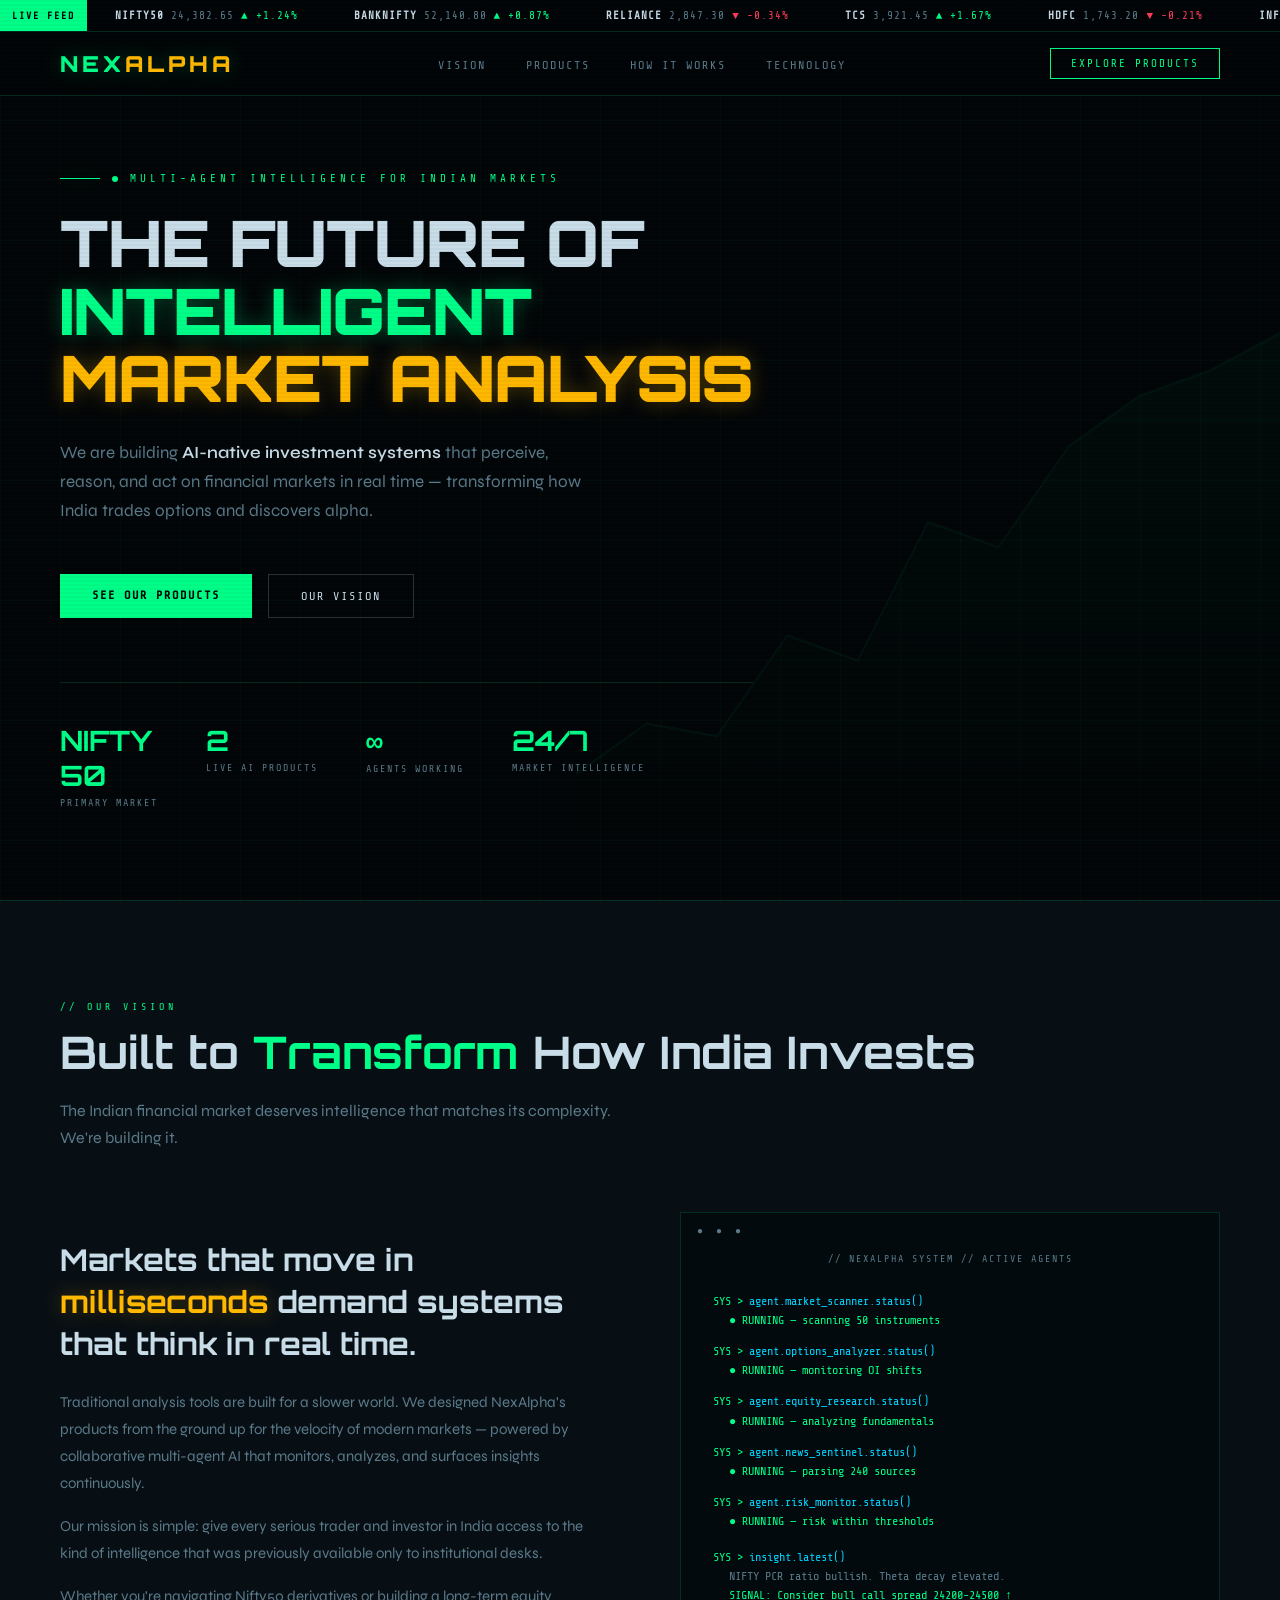
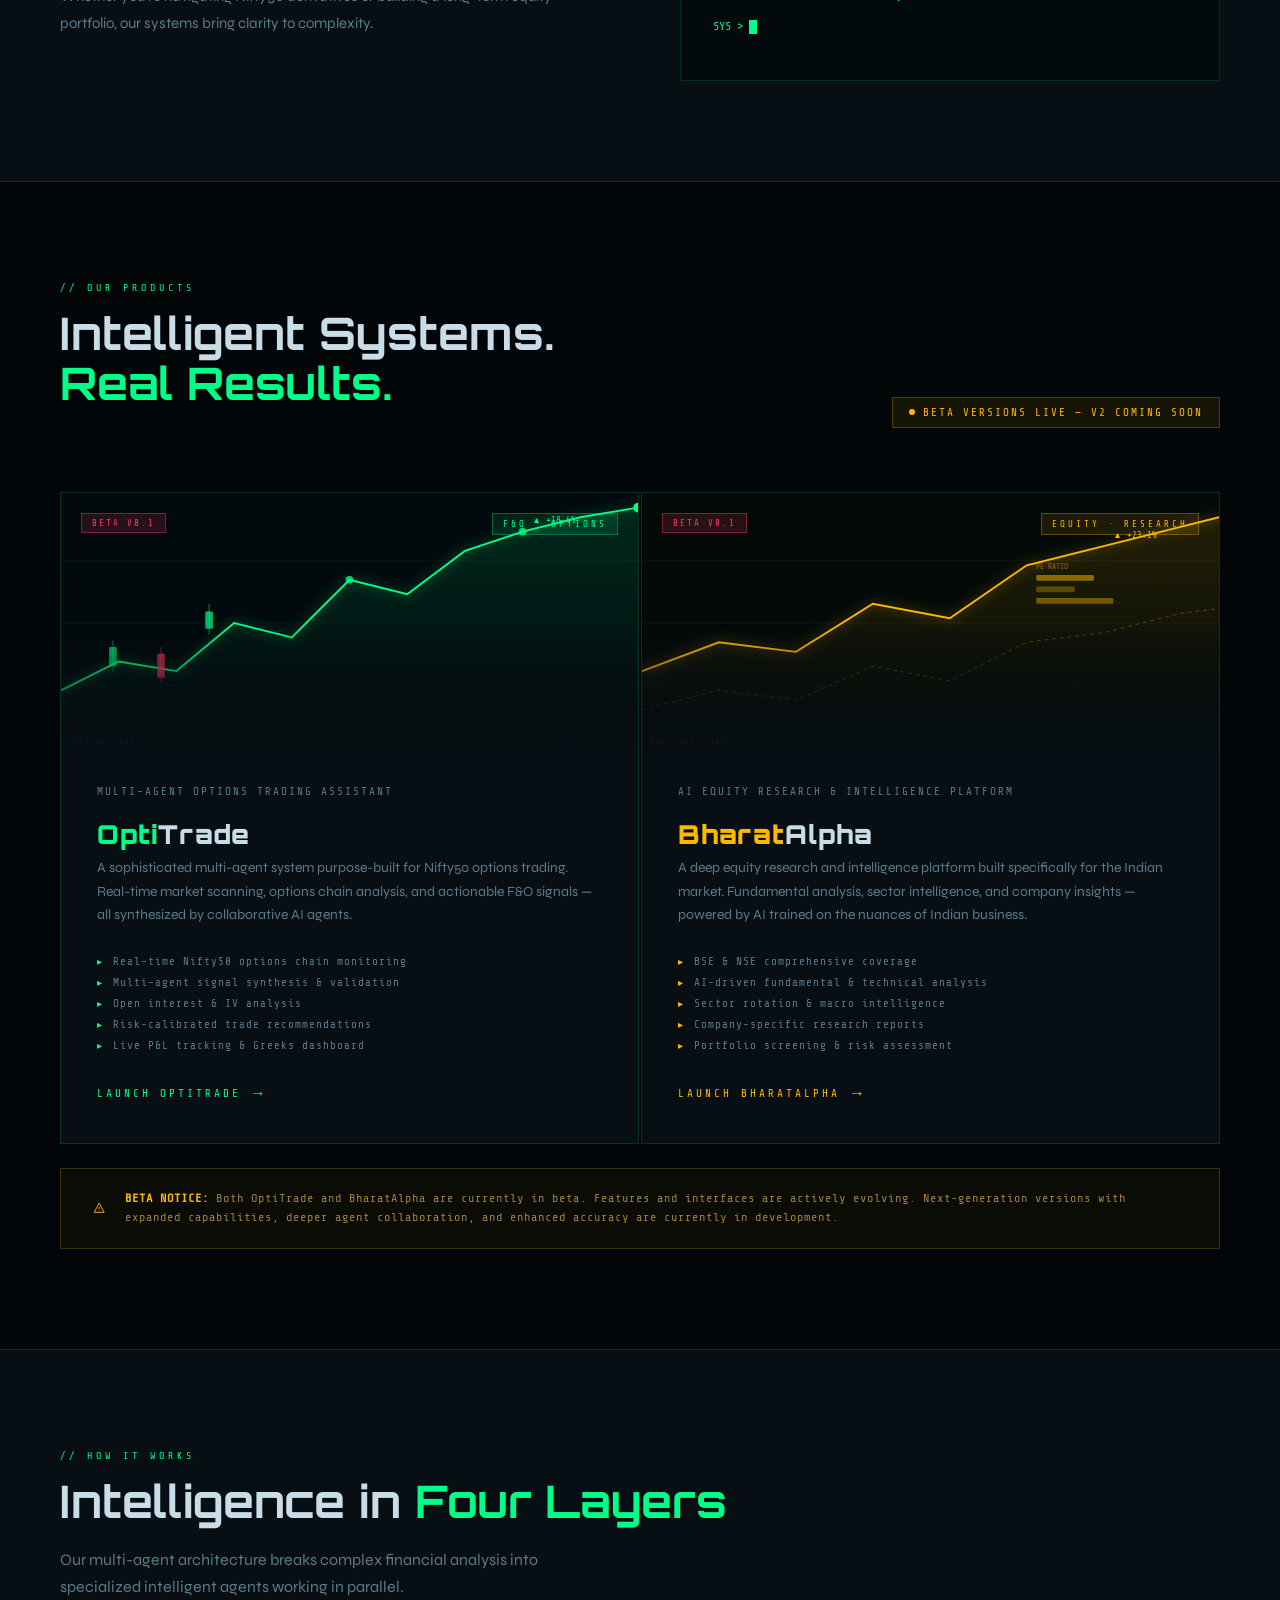
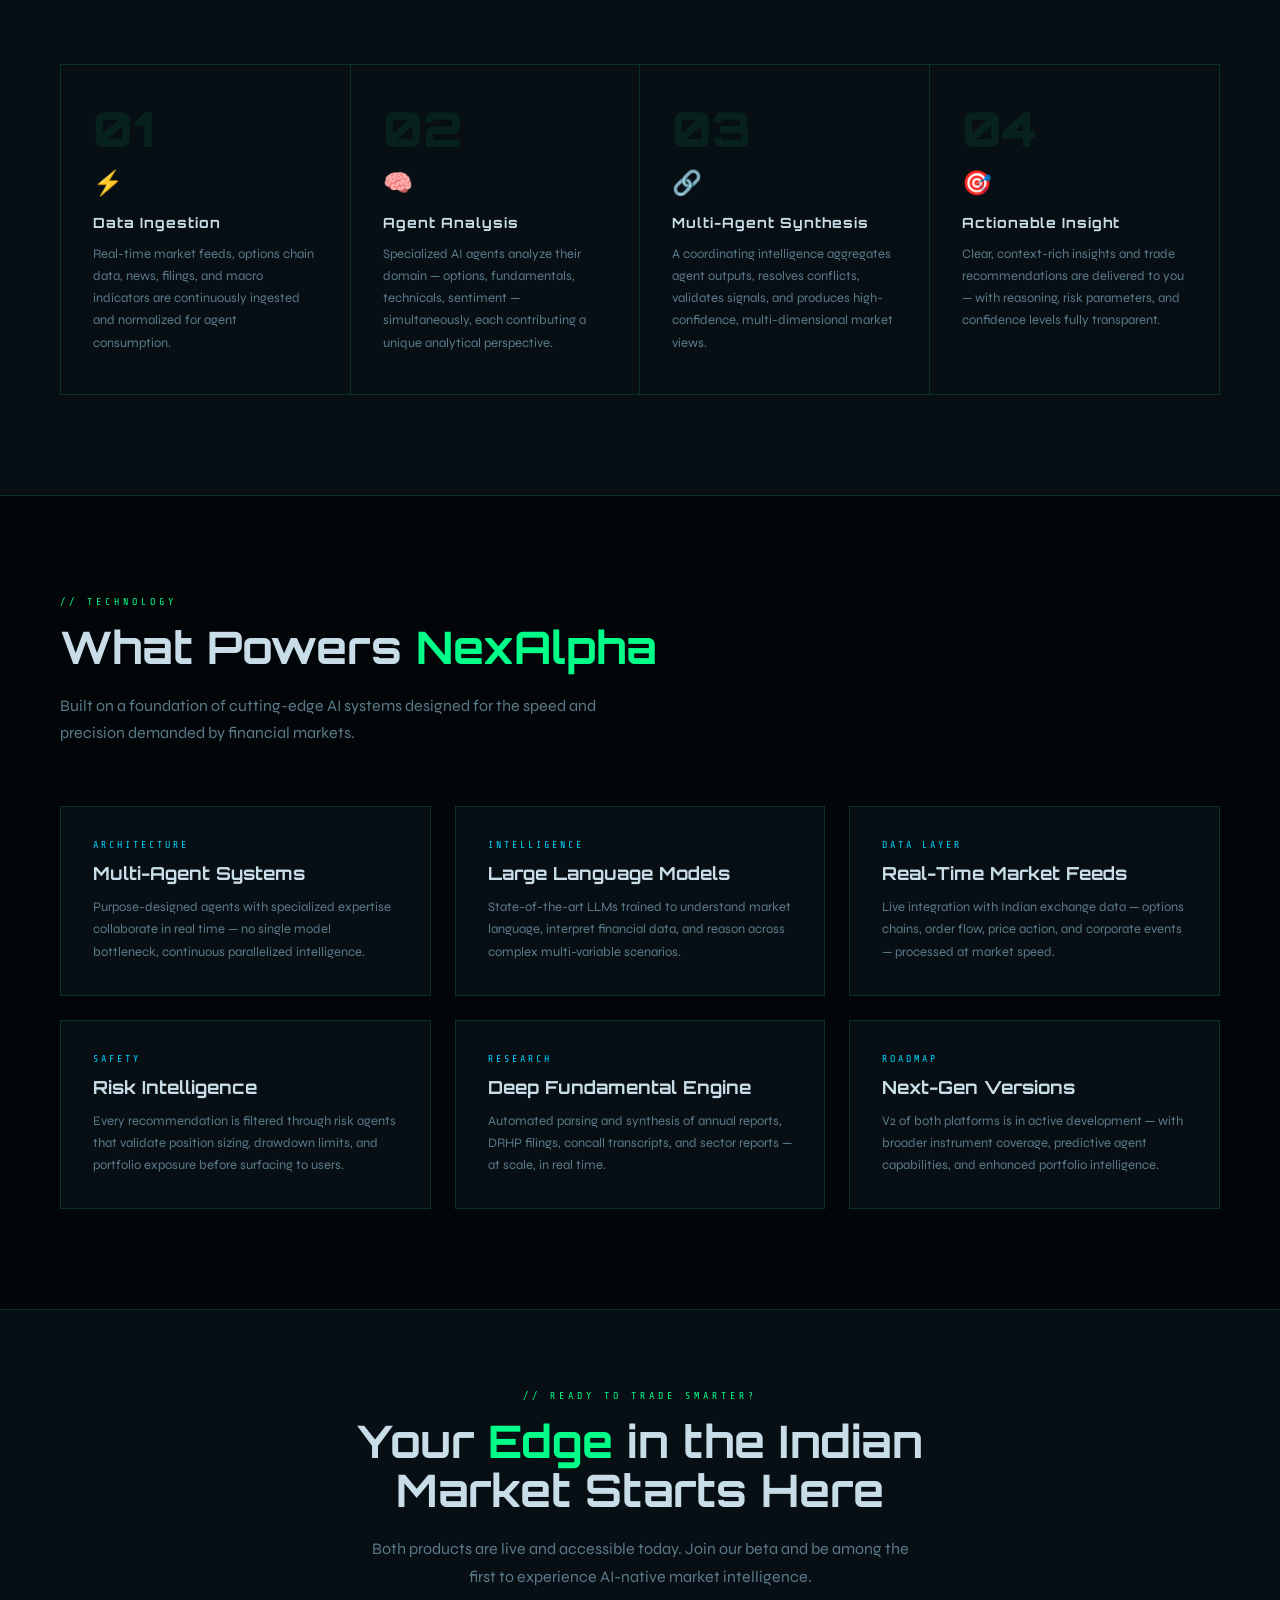
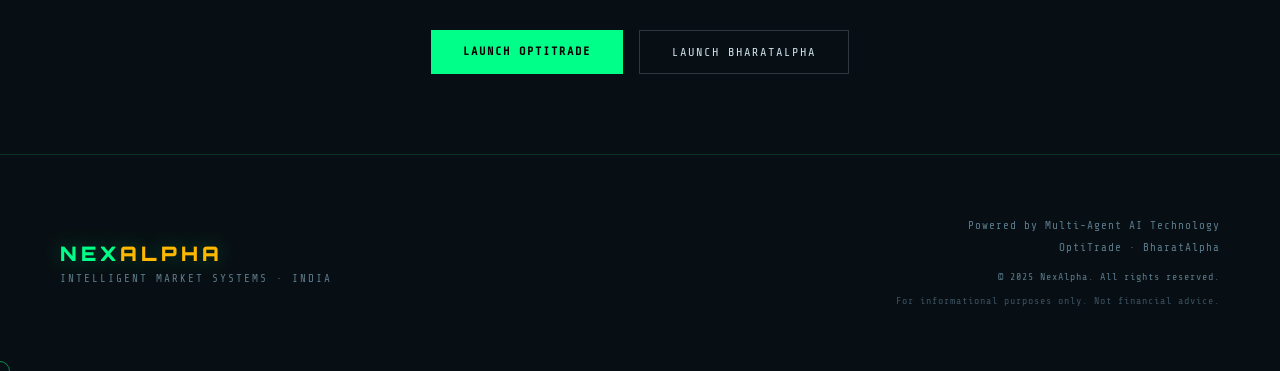
<file: index.html>
<!DOCTYPE html>
<html lang="en">

<head>
    <meta charset="UTF-8">
    <meta name="viewport" content="width=device-width, initial-scale=1.0">
    <title>NexAlpha — Intelligent Market Systems</title>
    <link rel="preconnect" href="https://fonts.googleapis.com">
    <link
        href="https://fonts.googleapis.com/css2?family=Share+Tech+Mono&family=Orbitron:wght@400;700;900&family=Syne:wght@400;600;800&display=swap"
        rel="stylesheet">
    <style>
        :root {
            --bg: #030608;
            --surface: #080f14;
            --surface2: #0d1a22;
            --green: #00ff88;
            --green-dim: #00cc6a;
            --amber: #ffb800;
            --red: #ff3b5c;
            --cyan: #00d4ff;
            --text: #c8dde8;
            --text-dim: #5a7a8a;
            --border: rgba(0, 255, 136, 0.15);
            --glow: 0 0 20px rgba(0, 255, 136, 0.3);
            --glow-amber: 0 0 20px rgba(255, 184, 0, 0.3);
        }

        * {
            margin: 0;
            padding: 0;
            box-sizing: border-box;
        }

        html {
            scroll-behavior: smooth;
        }

        body {
            background: var(--bg);
            color: var(--text);
            font-family: 'Syne', sans-serif;
            overflow-x: hidden;
            cursor: crosshair;
        }

        /* Scanline overlay */
        body::before {
            content: '';
            position: fixed;
            inset: 0;
            background: repeating-linear-gradient(0deg,
                    transparent,
                    transparent 2px,
                    rgba(0, 0, 0, 0.03) 2px,
                    rgba(0, 0, 0, 0.03) 4px);
            pointer-events: none;
            z-index: 9999;
        }

        /* Grid background */
        body::after {
            content: '';
            position: fixed;
            inset: 0;
            background-image:
                linear-gradient(rgba(0, 255, 136, 0.03) 1px, transparent 1px),
                linear-gradient(90deg, rgba(0, 255, 136, 0.03) 1px, transparent 1px);
            background-size: 60px 60px;
            pointer-events: none;
            z-index: 0;
        }

        /* ─── TICKER ─── */
        .ticker-wrap {
            position: fixed;
            top: 0;
            left: 0;
            right: 0;
            z-index: 1000;
            background: rgba(3, 6, 8, 0.95);
            border-bottom: 1px solid var(--border);
            height: 32px;
            overflow: hidden;
            display: flex;
            align-items: center;
        }

        .ticker-label {
            background: var(--green);
            color: #000;
            font-family: 'Share Tech Mono', monospace;
            font-size: 10px;
            font-weight: 700;
            padding: 0 12px;
            height: 100%;
            display: flex;
            align-items: center;
            white-space: nowrap;
            letter-spacing: 2px;
            flex-shrink: 0;
        }

        .ticker-track {
            display: flex;
            animation: ticker 30s linear infinite;
            white-space: nowrap;
        }

        .ticker-item {
            font-family: 'Share Tech Mono', monospace;
            font-size: 11px;
            padding: 0 28px;
            color: var(--text-dim);
            letter-spacing: 1px;
        }

        .ticker-item .sym {
            color: var(--text);
            font-weight: 700;
        }

        .ticker-item .up {
            color: var(--green);
        }

        .ticker-item .down {
            color: var(--red);
        }

        @keyframes ticker {
            0% {
                transform: translateX(0);
            }

            100% {
                transform: translateX(-50%);
            }
        }

        /* ─── NAV ─── */
        nav {
            position: fixed;
            top: 32px;
            left: 0;
            right: 0;
            z-index: 900;
            display: flex;
            align-items: center;
            justify-content: space-between;
            padding: 0 60px;
            height: 64px;
            background: rgba(3, 6, 8, 0.9);
            backdrop-filter: blur(20px);
            border-bottom: 1px solid var(--border);
        }

        .nav-logo {
            font-family: 'Orbitron', monospace;
            font-size: 22px;
            font-weight: 900;
            letter-spacing: 4px;
            color: var(--green);
            text-shadow: var(--glow);
            text-decoration: none;
        }

        .nav-logo span {
            color: var(--amber);
        }

        .nav-links {
            display: flex;
            gap: 40px;
            list-style: none;
        }

        .nav-links a {
            font-family: 'Share Tech Mono', monospace;
            font-size: 12px;
            letter-spacing: 2px;
            color: var(--text-dim);
            text-decoration: none;
            text-transform: uppercase;
            transition: color 0.2s;
        }

        .nav-links a:hover {
            color: var(--green);
        }

        .nav-cta {
            font-family: 'Share Tech Mono', monospace;
            font-size: 11px;
            letter-spacing: 2px;
            text-transform: uppercase;
            padding: 8px 20px;
            border: 1px solid var(--green);
            color: var(--green);
            background: transparent;
            cursor: pointer;
            transition: all 0.2s;
            text-decoration: none;
        }

        .nav-cta:hover {
            background: var(--green);
            color: #000;
            box-shadow: var(--glow);
        }

        /* ─── HERO ─── */
        #hero {
            position: relative;
            min-height: 100vh;
            display: flex;
            align-items: center;
            padding: 160px 60px 80px;
            z-index: 1;
            overflow: hidden;
        }

        .hero-bg-chart {
            position: absolute;
            right: 0;
            bottom: 0;
            width: 55%;
            height: 70%;
            opacity: 0.08;
            pointer-events: none;
        }

        .hero-content {
            max-width: 700px;
            position: relative;
            z-index: 2;
        }

        .hero-tag {
            font-family: 'Share Tech Mono', monospace;
            font-size: 11px;
            letter-spacing: 4px;
            color: var(--green);
            text-transform: uppercase;
            margin-bottom: 24px;
            display: flex;
            align-items: center;
            gap: 12px;
        }

        .hero-tag::before {
            content: '';
            width: 40px;
            height: 1px;
            background: var(--green);
            box-shadow: var(--glow);
        }

        .hero-tag .blink {
            width: 6px;
            height: 6px;
            background: var(--green);
            border-radius: 50%;
            animation: blink 1s step-end infinite;
        }

        @keyframes blink {

            0%,
            100% {
                opacity: 1;
            }

            50% {
                opacity: 0;
            }
        }

        h1 {
            font-family: 'Orbitron', monospace;
            font-size: clamp(38px, 5vw, 72px);
            font-weight: 900;
            line-height: 1.05;
            letter-spacing: -1px;
            margin-bottom: 12px;
        }

        h1 .line1 {
            color: var(--text);
        }

        h1 .line2 {
            color: var(--green);
            text-shadow: var(--glow);
        }

        h1 .line3 {
            color: var(--amber);
            text-shadow: var(--glow-amber);
        }

        .hero-sub {
            font-size: 17px;
            line-height: 1.7;
            color: var(--text-dim);
            margin: 28px 0 48px;
            max-width: 540px;
            font-weight: 400;
        }

        .hero-sub strong {
            color: var(--text);
            font-weight: 600;
        }

        .hero-btns {
            display: flex;
            gap: 16px;
            flex-wrap: wrap;
        }

        .btn-primary {
            font-family: 'Share Tech Mono', monospace;
            font-size: 12px;
            letter-spacing: 2px;
            text-transform: uppercase;
            padding: 14px 32px;
            background: var(--green);
            color: #000;
            border: none;
            cursor: pointer;
            font-weight: 700;
            text-decoration: none;
            transition: all 0.2s;
            display: inline-block;
        }

        .btn-primary:hover {
            box-shadow: var(--glow);
            transform: translateY(-2px);
        }

        .btn-secondary {
            font-family: 'Share Tech Mono', monospace;
            font-size: 12px;
            letter-spacing: 2px;
            text-transform: uppercase;
            padding: 14px 32px;
            background: transparent;
            color: var(--text);
            border: 1px solid rgba(200, 221, 232, 0.2);
            cursor: pointer;
            text-decoration: none;
            transition: all 0.2s;
            display: inline-block;
        }

        .btn-secondary:hover {
            border-color: var(--cyan);
            color: var(--cyan);
        }

        /* Stats row */
        .hero-stats {
            display: flex;
            gap: 48px;
            margin-top: 64px;
            padding-top: 40px;
            border-top: 1px solid var(--border);
        }

        .stat-item .val {
            font-family: 'Orbitron', monospace;
            font-size: 28px;
            font-weight: 700;
            color: var(--green);
            display: block;
        }

        .stat-item .lbl {
            font-family: 'Share Tech Mono', monospace;
            font-size: 10px;
            letter-spacing: 2px;
            color: var(--text-dim);
            text-transform: uppercase;
            margin-top: 4px;
            display: block;
        }

        /* ─── SECTION COMMONS ─── */
        section {
            position: relative;
            z-index: 1;
            padding: 100px 60px;
        }

        .section-tag {
            font-family: 'Share Tech Mono', monospace;
            font-size: 10px;
            letter-spacing: 4px;
            color: var(--green);
            text-transform: uppercase;
            margin-bottom: 16px;
        }

        .section-title {
            font-family: 'Orbitron', monospace;
            font-size: clamp(28px, 3.5vw, 48px);
            font-weight: 700;
            color: var(--text);
            margin-bottom: 20px;
            line-height: 1.1;
        }

        .section-title em {
            font-style: normal;
            color: var(--green);
        }

        .section-desc {
            font-size: 16px;
            color: var(--text-dim);
            line-height: 1.7;
            max-width: 560px;
        }

        /* ─── VISION ─── */
        #vision {
            background: var(--surface);
            border-top: 1px solid var(--border);
            border-bottom: 1px solid var(--border);
        }

        .vision-grid {
            display: grid;
            grid-template-columns: 1fr 1fr;
            gap: 80px;
            align-items: center;
            margin-top: 60px;
        }

        .vision-text .big {
            font-family: 'Orbitron', monospace;
            font-size: clamp(18px, 2.5vw, 30px);
            font-weight: 700;
            color: var(--text);
            line-height: 1.4;
            margin-bottom: 24px;
        }

        .vision-text .big span {
            color: var(--amber);
            text-shadow: var(--glow-amber);
        }

        .vision-text p {
            font-size: 15px;
            color: var(--text-dim);
            line-height: 1.8;
            margin-bottom: 16px;
        }

        .terminal-box {
            background: #020a0d;
            border: 1px solid var(--border);
            padding: 32px;
            font-family: 'Share Tech Mono', monospace;
            position: relative;
            overflow: hidden;
        }

        .terminal-box::before {
            content: '● ● ●';
            position: absolute;
            top: 12px;
            left: 16px;
            font-size: 10px;
            color: var(--text-dim);
            letter-spacing: 4px;
        }

        .terminal-box .tb-title {
            font-size: 10px;
            color: var(--text-dim);
            letter-spacing: 2px;
            text-align: center;
            margin-bottom: 28px;
            margin-top: 8px;
            text-transform: uppercase;
        }

        .t-line {
            font-size: 12px;
            margin-bottom: 12px;
            line-height: 1.6;
        }

        .t-line .prompt {
            color: var(--green);
        }

        .t-line .cmd {
            color: var(--cyan);
        }

        .t-line .out {
            color: var(--text-dim);
            padding-left: 16px;
            display: block;
        }

        .t-line .val-up {
            color: var(--green);
        }

        .t-line .val-down {
            color: var(--red);
        }

        .t-cursor {
            display: inline-block;
            width: 8px;
            height: 14px;
            background: var(--green);
            vertical-align: middle;
            animation: blink 0.8s step-end infinite;
        }

        /* ─── PRODUCTS ─── */
        #products {
            padding: 100px 60px;
        }

        .products-header {
            display: flex;
            justify-content: space-between;
            align-items: flex-end;
            margin-bottom: 64px;
        }

        .beta-notice {
            font-family: 'Share Tech Mono', monospace;
            font-size: 11px;
            letter-spacing: 2px;
            color: var(--amber);
            background: rgba(255, 184, 0, 0.08);
            border: 1px solid rgba(255, 184, 0, 0.25);
            padding: 8px 16px;
            display: flex;
            align-items: center;
            gap: 8px;
            text-transform: uppercase;
        }

        .beta-notice .dot {
            width: 6px;
            height: 6px;
            background: var(--amber);
            border-radius: 50%;
            animation: blink 1s step-end infinite;
        }

        .products-grid {
            display: grid;
            grid-template-columns: 1fr 1fr;
            gap: 2px;
        }

        /* Product Card */
        .product-card {
            background: var(--surface);
            border: 1px solid var(--border);
            padding: 0;
            cursor: pointer;
            text-decoration: none;
            color: inherit;
            display: block;
            position: relative;
            overflow: hidden;
            transition: all 0.3s;
            group: true;
        }

        .product-card:hover {
            border-color: rgba(0, 255, 136, 0.4);
            transform: translateY(-4px);
            box-shadow: 0 24px 60px rgba(0, 0, 0, 0.5), var(--glow);
            z-index: 2;
        }

        .product-card.amber:hover {
            border-color: rgba(255, 184, 0, 0.4);
            box-shadow: 0 24px 60px rgba(0, 0, 0, 0.5), var(--glow-amber);
        }

        /* Card visual header */
        .card-visual {
            height: 260px;
            position: relative;
            overflow: hidden;
            background: #020a0d;
        }

        /* Animated chart for OptiTrade */
        .chart-anim {
            position: absolute;
            inset: 0;
            display: flex;
            align-items: flex-end;
            gap: 3px;
            padding: 20px;
        }

        .chart-anim svg {
            position: absolute;
            inset: 0;
            width: 100%;
            height: 100%;
        }

        .card-visual-overlay {
            position: absolute;
            inset: 0;
            background: linear-gradient(to bottom, transparent 50%, var(--surface) 100%);
            z-index: 2;
        }

        .card-badge {
            position: absolute;
            top: 20px;
            right: 20px;
            z-index: 5;
            font-family: 'Share Tech Mono', monospace;
            font-size: 9px;
            letter-spacing: 3px;
            text-transform: uppercase;
            padding: 5px 10px;
            background: rgba(0, 255, 136, 0.1);
            border: 1px solid rgba(0, 255, 136, 0.3);
            color: var(--green);
        }

        .card-badge.amber-badge {
            background: rgba(255, 184, 0, 0.1);
            border-color: rgba(255, 184, 0, 0.3);
            color: var(--amber);
        }

        .beta-tag {
            position: absolute;
            top: 20px;
            left: 20px;
            z-index: 5;
            font-family: 'Share Tech Mono', monospace;
            font-size: 9px;
            letter-spacing: 2px;
            text-transform: uppercase;
            padding: 4px 10px;
            background: rgba(255, 59, 92, 0.15);
            border: 1px solid rgba(255, 59, 92, 0.4);
            color: var(--red);
        }

        .card-body {
            padding: 32px 36px 40px;
        }

        .card-name {
            font-family: 'Orbitron', monospace;
            font-size: 26px;
            font-weight: 900;
            margin-bottom: 6px;
            color: var(--text);
            letter-spacing: 1px;
        }

        .card-name .accent {
            color: var(--green);
        }

        .card-name .accent-amber {
            color: var(--amber);
        }

        .card-tagline {
            font-family: 'Share Tech Mono', monospace;
            font-size: 11px;
            letter-spacing: 2px;
            color: var(--text-dim);
            text-transform: uppercase;
            margin-bottom: 20px;
        }

        .card-desc {
            font-size: 14px;
            color: var(--text-dim);
            line-height: 1.7;
            margin-bottom: 28px;
        }

        .card-features {
            display: flex;
            flex-direction: column;
            gap: 8px;
            margin-bottom: 32px;
        }

        .feat {
            font-family: 'Share Tech Mono', monospace;
            font-size: 11px;
            letter-spacing: 1px;
            color: var(--text-dim);
            display: flex;
            align-items: center;
            gap: 10px;
        }

        .feat::before {
            content: '▸';
            color: var(--green);
            font-size: 10px;
        }

        .feat.amber::before {
            color: var(--amber);
        }

        .card-cta {
            font-family: 'Share Tech Mono', monospace;
            font-size: 11px;
            letter-spacing: 3px;
            text-transform: uppercase;
            color: var(--green);
            display: flex;
            align-items: center;
            gap: 12px;
            transition: gap 0.2s;
        }

        .product-card:hover .card-cta {
            gap: 20px;
        }

        .card-cta.amber-cta {
            color: var(--amber);
        }

        .card-cta::after {
            content: '→';
            font-size: 16px;
        }

        /* SVG chart paths */
        .chart-path-green {
            fill: none;
            stroke: var(--green);
            stroke-width: 2;
            filter: drop-shadow(0 0 6px rgba(0, 255, 136, 0.6));
            stroke-dasharray: 1000;
            stroke-dashoffset: 1000;
            animation: drawLine 3s ease forwards 0.5s;
        }

        .chart-path-amber {
            fill: none;
            stroke: var(--amber);
            stroke-width: 2;
            filter: drop-shadow(0 0 6px rgba(255, 184, 0, 0.6));
            stroke-dasharray: 1000;
            stroke-dashoffset: 1000;
            animation: drawLine 3s ease forwards 0.5s;
        }

        .chart-area-green {
            fill: url(#greenGrad);
            opacity: 0.3;
            stroke: none;
            animation: fadeIn 3.5s ease forwards;
        }

        .chart-area-amber {
            fill: url(#amberGrad);
            opacity: 0.25;
            stroke: none;
            animation: fadeIn 3.5s ease forwards;
        }

        @keyframes drawLine {
            to {
                stroke-dashoffset: 0;
            }
        }

        @keyframes fadeIn {
            0% {
                opacity: 0;
            }

            100% {
                opacity: 0.25;
            }
        }

        /* Candlestick visual */
        .candle {
            display: inline-block;
            width: 14px;
            border-radius: 1px;
            position: relative;
            transition: height 1s ease;
        }

        /* ─── HOW IT WORKS ─── */
        #how {
            background: var(--surface);
            border-top: 1px solid var(--border);
            border-bottom: 1px solid var(--border);
        }

        .how-grid {
            display: grid;
            grid-template-columns: repeat(4, 1fr);
            gap: 0;
            margin-top: 64px;
            border: 1px solid var(--border);
        }

        .how-step {
            padding: 40px 32px;
            border-right: 1px solid var(--border);
            position: relative;
            transition: background 0.3s;
        }

        .how-step:last-child {
            border-right: none;
        }

        .how-step:hover {
            background: rgba(0, 255, 136, 0.03);
        }

        .step-num {
            font-family: 'Orbitron', monospace;
            font-size: 48px;
            font-weight: 900;
            color: rgba(0, 255, 136, 0.08);
            line-height: 1;
            margin-bottom: 16px;
        }

        .step-icon {
            font-size: 24px;
            margin-bottom: 16px;
            display: block;
        }

        .step-title {
            font-family: 'Orbitron', monospace;
            font-size: 14px;
            font-weight: 700;
            color: var(--text);
            margin-bottom: 12px;
            letter-spacing: 1px;
        }

        .step-desc {
            font-size: 13px;
            color: var(--text-dim);
            line-height: 1.7;
        }

        /* ─── TECH ─── */
        #tech {
            padding: 100px 60px;
        }

        .tech-grid {
            display: grid;
            grid-template-columns: repeat(3, 1fr);
            gap: 24px;
            margin-top: 60px;
        }

        .tech-card {
            background: var(--surface);
            border: 1px solid var(--border);
            padding: 32px;
            transition: border-color 0.3s;
        }

        .tech-card:hover {
            border-color: rgba(0, 212, 255, 0.3);
        }

        .tech-card .tc-label {
            font-family: 'Share Tech Mono', monospace;
            font-size: 10px;
            letter-spacing: 3px;
            color: var(--cyan);
            text-transform: uppercase;
            margin-bottom: 12px;
        }

        .tech-card .tc-title {
            font-family: 'Orbitron', monospace;
            font-size: 18px;
            font-weight: 700;
            color: var(--text);
            margin-bottom: 12px;
        }

        .tech-card .tc-desc {
            font-size: 13px;
            color: var(--text-dim);
            line-height: 1.7;
        }

        /* ─── FOOTER ─── */
        footer {
            background: var(--surface);
            border-top: 1px solid var(--border);
            padding: 60px;
            display: flex;
            justify-content: space-between;
            align-items: center;
            position: relative;
            z-index: 1;
        }

        .footer-logo {
            font-family: 'Orbitron', monospace;
            font-size: 20px;
            font-weight: 900;
            letter-spacing: 4px;
            color: var(--green);
            text-shadow: var(--glow);
        }

        .footer-logo span {
            color: var(--amber);
        }

        .footer-tagline {
            font-family: 'Share Tech Mono', monospace;
            font-size: 11px;
            letter-spacing: 2px;
            color: var(--text-dim);
            margin-top: 6px;
            text-transform: uppercase;
        }

        .footer-right {
            text-align: right;
        }

        .footer-right p {
            font-family: 'Share Tech Mono', monospace;
            font-size: 11px;
            color: var(--text-dim);
            letter-spacing: 1px;
            line-height: 2;
        }

        .footer-right a {
            color: var(--green);
            text-decoration: none;
        }

        /* ─── DIVIDER ─── */
        .h-divider {
            width: 100%;
            height: 1px;
            background: linear-gradient(to right, transparent, var(--green), transparent);
            opacity: 0.2;
            margin: 0 60px;
            width: calc(100% - 120px);
        }

        /* Animations on scroll */
        .reveal {
            opacity: 0;
            transform: translateY(30px);
            transition: opacity 0.7s ease, transform 0.7s ease;
        }

        .reveal.visible {
            opacity: 1;
            transform: none;
        }

        /* Responsive */
        @media (max-width: 900px) {
            nav {
                padding: 0 24px;
            }

            section {
                padding: 80px 24px;
            }

            #hero {
                padding: 140px 24px 60px;
            }

            .vision-grid,
            .products-grid {
                grid-template-columns: 1fr;
            }

            .how-grid {
                grid-template-columns: 1fr 1fr;
            }

            .tech-grid {
                grid-template-columns: 1fr;
            }

            footer {
                flex-direction: column;
                gap: 32px;
                text-align: center;
            }

            .footer-right {
                text-align: center;
            }

            .products-header {
                flex-direction: column;
                align-items: flex-start;
                gap: 20px;
            }

            .hero-stats {
                gap: 24px;
                flex-wrap: wrap;
            }

            nav .nav-links {
                display: none;
            }
        }
    </style>
</head>

<body>

    <!-- TICKER BAR -->
    <div class="ticker-wrap">
        <div class="ticker-label">LIVE FEED</div>
        <div style="overflow:hidden;flex:1">
            <div class="ticker-track">
                <span class="ticker-item"><span class="sym">NIFTY50</span> 24,382.65 <span class="up">▲
                        +1.24%</span></span>
                <span class="ticker-item"><span class="sym">BANKNIFTY</span> 52,140.80 <span class="up">▲
                        +0.87%</span></span>
                <span class="ticker-item"><span class="sym">RELIANCE</span> 2,847.30 <span class="down">▼
                        -0.34%</span></span>
                <span class="ticker-item"><span class="sym">TCS</span> 3,921.45 <span class="up">▲ +1.67%</span></span>
                <span class="ticker-item"><span class="sym">HDFC</span> 1,743.20 <span class="down">▼
                        -0.21%</span></span>
                <span class="ticker-item"><span class="sym">INFY</span> 1,584.75 <span class="up">▲ +2.03%</span></span>
                <span class="ticker-item"><span class="sym">WIPRO</span> 498.60 <span class="up">▲ +0.55%</span></span>
                <span class="ticker-item"><span class="sym">ICICIBANK</span> 1,231.90 <span class="down">▼
                        -0.78%</span></span>
                <span class="ticker-item"><span class="sym">SBIN</span> 812.40 <span class="up">▲ +1.12%</span></span>
                <span class="ticker-item"><span class="sym">ADANIENT</span> 2,765.00 <span class="down">▼
                        -1.45%</span></span>
                <!-- duplicate for seamless loop -->
                <span class="ticker-item"><span class="sym">NIFTY50</span> 24,382.65 <span class="up">▲
                        +1.24%</span></span>
                <span class="ticker-item"><span class="sym">BANKNIFTY</span> 52,140.80 <span class="up">▲
                        +0.87%</span></span>
                <span class="ticker-item"><span class="sym">RELIANCE</span> 2,847.30 <span class="down">▼
                        -0.34%</span></span>
                <span class="ticker-item"><span class="sym">TCS</span> 3,921.45 <span class="up">▲ +1.67%</span></span>
                <span class="ticker-item"><span class="sym">HDFC</span> 1,743.20 <span class="down">▼
                        -0.21%</span></span>
                <span class="ticker-item"><span class="sym">INFY</span> 1,584.75 <span class="up">▲ +2.03%</span></span>
                <span class="ticker-item"><span class="sym">WIPRO</span> 498.60 <span class="up">▲ +0.55%</span></span>
                <span class="ticker-item"><span class="sym">ICICIBANK</span> 1,231.90 <span class="down">▼
                        -0.78%</span></span>
            </div>
        </div>
    </div>

    <!-- NAV -->
    <nav>
        <a href="#" class="nav-logo">NEX<span>ALPHA</span></a>
        <ul class="nav-links">
            <li><a href="#vision">Vision</a></li>
            <li><a href="#products">Products</a></li>
            <li><a href="#how">How It Works</a></li>
            <li><a href="#tech">Technology</a></li>
        </ul>
        <a href="#products" class="nav-cta">Explore Products</a>
    </nav>

    <!-- HERO -->
    <section id="hero">
        <!-- Animated BG chart SVG -->
        <svg class="hero-bg-chart" viewBox="0 0 800 500" preserveAspectRatio="none">
            <defs>
                <linearGradient id="heroGrad" x1="0" y1="0" x2="0" y2="1">
                    <stop offset="0%" stop-color="#00ff88" stop-opacity="0.4" />
                    <stop offset="100%" stop-color="#00ff88" stop-opacity="0" />
                </linearGradient>
            </defs>
            <path
                d="M0,400 L80,360 L160,370 L240,290 L320,310 L400,200 L480,220 L560,140 L640,100 L720,80 L800,50 L800,500 L0,500 Z"
                fill="url(#heroGrad)" />
            <path d="M0,400 L80,360 L160,370 L240,290 L320,310 L400,200 L480,220 L560,140 L640,100 L720,80 L800,50"
                fill="none" stroke="#00ff88" stroke-width="2" opacity="0.6" />
        </svg>

        <div class="hero-content">
            <div class="hero-tag">
                <div class="blink"></div>
                Multi-Agent Intelligence for Indian Markets
            </div>

            <h1>
                <div class="line1">THE FUTURE OF</div>
                <div class="line2">INTELLIGENT</div>
                <div class="line3">MARKET ANALYSIS</div>
            </h1>

            <p class="hero-sub">
                We are building <strong>AI-native investment systems</strong> that perceive, reason, and act on
                financial markets in real time — transforming how India trades options and discovers alpha.
            </p>

            <div class="hero-btns">
                <a href="#products" class="btn-primary">See Our Products</a>
                <a href="#vision" class="btn-secondary">Our Vision</a>
            </div>

            <div class="hero-stats">
                <div class="stat-item">
                    <span class="val">NIFTY<br>50</span>
                    <span class="lbl">Primary Market</span>
                </div>
                <div class="stat-item">
                    <span class="val">2</span>
                    <span class="lbl">Live AI Products</span>
                </div>
                <div class="stat-item">
                    <span class="val">∞</span>
                    <span class="lbl">Agents Working</span>
                </div>
                <div class="stat-item">
                    <span class="val">24/7</span>
                    <span class="lbl">Market Intelligence</span>
                </div>
            </div>
        </div>
    </section>

    <!-- VISION -->
    <section id="vision">
        <div class="section-tag">// Our Vision</div>
        <h2 class="section-title">Built to <em>Transform</em> How India Invests</h2>
        <p class="section-desc">The Indian financial market deserves intelligence that matches its complexity. We're
            building it.</p>

        <div class="vision-grid">
            <div class="vision-text reveal">
                <p class="big">Markets that move in <span>milliseconds</span> demand systems that think in real time.
                </p>
                <p>Traditional analysis tools are built for a slower world. We designed NexAlpha's products from the
                    ground up for the velocity of modern markets — powered by collaborative multi-agent AI that
                    monitors, analyzes, and surfaces insights continuously.</p>
                <p>Our mission is simple: give every serious trader and investor in India access to the kind of
                    intelligence that was previously available only to institutional desks.</p>
                <p>Whether you're navigating Nifty50 derivatives or building a long-term equity portfolio, our systems
                    bring clarity to complexity.</p>
            </div>

            <div class="terminal-box reveal">
                <div class="tb-title">// nexalpha system // active agents</div>
                <div class="t-line">
                    <span class="prompt">SYS &gt;</span> <span class="cmd">agent.market_scanner.status()</span>
                    <span class="out val-up">● RUNNING — scanning 50 instruments</span>
                </div>
                <div class="t-line">
                    <span class="prompt">SYS &gt;</span> <span class="cmd">agent.options_analyzer.status()</span>
                    <span class="out val-up">● RUNNING — monitoring OI shifts</span>
                </div>
                <div class="t-line">
                    <span class="prompt">SYS &gt;</span> <span class="cmd">agent.equity_research.status()</span>
                    <span class="out val-up">● RUNNING — analyzing fundamentals</span>
                </div>
                <div class="t-line">
                    <span class="prompt">SYS &gt;</span> <span class="cmd">agent.news_sentinel.status()</span>
                    <span class="out val-up">● RUNNING — parsing 240 sources</span>
                </div>
                <div class="t-line">
                    <span class="prompt">SYS &gt;</span> <span class="cmd">agent.risk_monitor.status()</span>
                    <span class="out val-up">● RUNNING — risk within thresholds</span>
                </div>
                <div class="t-line" style="margin-top:16px">
                    <span class="prompt">SYS &gt;</span> <span class="cmd">insight.latest()</span>
                    <span class="out">NIFTY PCR ratio bullish. Theta decay elevated.</span>
                    <span class="out val-up">SIGNAL: Consider bull call spread 24200-24500 ↑</span>
                </div>
                <div class="t-line" style="margin-top:8px">
                    <span class="prompt">SYS &gt;</span> <span class="t-cursor"></span>
                </div>
            </div>
        </div>
    </section>

    <!-- PRODUCTS -->
    <section id="products">
        <div class="products-header">
            <div>
                <div class="section-tag">// Our Products</div>
                <h2 class="section-title">Intelligent Systems.<br><em>Real Results.</em></h2>
            </div>
            <div class="beta-notice">
                <div class="dot"></div>
                Beta Versions Live — V2 Coming Soon
            </div>
        </div>

        <div class="products-grid">

            <!-- OPTITRADE -->
            <a href="http://optitrade-alb-1721764571.ap-south-1.elb.amazonaws.com/" target="_blank" class="product-card"
                title="Launch OptiTrade">
                <div class="card-visual">
                    <div class="beta-tag">BETA v0.1</div>
                    <div class="card-badge">F&O · OPTIONS</div>
                    <svg viewBox="0 0 600 260" style="position:absolute;inset:0;width:100%;height:100%">
                        <defs>
                            <linearGradient id="greenGrad" x1="0" y1="0" x2="0" y2="1">
                                <stop offset="0%" stop-color="#00ff88" stop-opacity="0.5" />
                                <stop offset="100%" stop-color="#00ff88" stop-opacity="0" />
                            </linearGradient>
                        </defs>
                        <!-- Grid lines -->
                        <line x1="0" y1="65" x2="600" y2="65" stroke="#00ff88" stroke-opacity="0.06" stroke-width="1" />
                        <line x1="0" y1="130" x2="600" y2="130" stroke="#00ff88" stroke-opacity="0.06"
                            stroke-width="1" />
                        <line x1="0" y1="195" x2="600" y2="195" stroke="#00ff88" stroke-opacity="0.06"
                            stroke-width="1" />
                        <!-- Area fill -->
                        <path class="chart-area-green"
                            d="M0,200 L60,170 L120,180 L180,130 L240,145 L300,85 L360,100 L420,55 L480,35 L540,20 L600,10 L600,260 L0,260 Z" />
                        <!-- Line -->
                        <path class="chart-path-green"
                            d="M0,200 L60,170 L120,180 L180,130 L240,145 L300,85 L360,100 L420,55 L480,35 L540,20 L600,10" />
                        <!-- Dots -->
                        <circle cx="300" cy="85" r="4" fill="#00ff88" opacity="0.8" />
                        <circle cx="480" cy="35" r="4" fill="#00ff88" opacity="0.8" />
                        <circle cx="600" cy="10" r="5" fill="#00ff88" />
                        <!-- Labels -->
                        <text x="8" y="258" font-family="Share Tech Mono" font-size="9" fill="#00ff88"
                            opacity="0.4">NIFTY50 · F&O</text>
                        <text x="490" y="26" font-family="Share Tech Mono" font-size="9" fill="#00ff88">▲ +18.4%</text>
                        <!-- Candlesticks mini -->
                        <rect x="50" y="155" width="8" height="20" fill="#00ff88" opacity="0.7" rx="1" />
                        <line x1="54" y1="148" x2="54" y2="180" stroke="#00ff88" stroke-width="1" opacity="0.5" />
                        <rect x="100" y="162" width="8" height="25" fill="#ff3b5c" opacity="0.7" rx="1" />
                        <line x1="104" y1="155" x2="104" y2="192" stroke="#ff3b5c" stroke-width="1" opacity="0.5" />
                        <rect x="150" y="118" width="8" height="18" fill="#00ff88" opacity="0.7" rx="1" />
                        <line x1="154" y1="110" x2="154" y2="142" stroke="#00ff88" stroke-width="1" opacity="0.5" />
                    </svg>
                    <div class="card-visual-overlay"></div>
                </div>
                <div class="card-body">
                    <div class="card-tagline">Multi-Agent Options Trading Assistant</div>
                    <h3 class="card-name"><span class="accent">Opti</span>Trade</h3>
                    <p class="card-desc">A sophisticated multi-agent system purpose-built for Nifty50 options trading.
                        Real-time market scanning, options chain analysis, and actionable F&O signals — all synthesized
                        by collaborative AI agents.</p>
                    <div class="card-features">
                        <span class="feat">Real-time Nifty50 options chain monitoring</span>
                        <span class="feat">Multi-agent signal synthesis & validation</span>
                        <span class="feat">Open interest & IV analysis</span>
                        <span class="feat">Risk-calibrated trade recommendations</span>
                        <span class="feat">Live P&L tracking & Greeks dashboard</span>
                    </div>
                    <div class="card-cta">Launch OptiTrade</div>
                </div>
            </a>

            <!-- BHARATALPHA -->
            <a href="http://bharatalpha-alb-97091621.ap-south-1.elb.amazonaws.com/" target="_blank"
                class="product-card amber" title="Launch BharatAlpha">
                <div class="card-visual" style="background:#040a08">
                    <div class="beta-tag">BETA v0.1</div>
                    <div class="card-badge amber-badge">EQUITY · RESEARCH</div>
                    <svg viewBox="0 0 600 260" style="position:absolute;inset:0;width:100%;height:100%">
                        <defs>
                            <linearGradient id="amberGrad" x1="0" y1="0" x2="0" y2="1">
                                <stop offset="0%" stop-color="#ffb800" stop-opacity="0.5" />
                                <stop offset="100%" stop-color="#ffb800" stop-opacity="0" />
                            </linearGradient>
                        </defs>
                        <!-- Grid -->
                        <line x1="0" y1="65" x2="600" y2="65" stroke="#ffb800" stroke-opacity="0.06" stroke-width="1" />
                        <line x1="0" y1="130" x2="600" y2="130" stroke="#ffb800" stroke-opacity="0.06"
                            stroke-width="1" />
                        <line x1="0" y1="195" x2="600" y2="195" stroke="#ffb800" stroke-opacity="0.06"
                            stroke-width="1" />
                        <!-- Multiple stock lines -->
                        <path class="chart-area-amber"
                            d="M0,180 L80,150 L160,160 L240,110 L320,125 L400,70 L480,50 L560,30 L600,20 L600,260 L0,260 Z" />
                        <path class="chart-path-amber"
                            d="M0,180 L80,150 L160,160 L240,110 L320,125 L400,70 L480,50 L560,30 L600,20" />
                        <!-- Second line -->
                        <path d="M0,220 L80,200 L160,210 L240,175 L320,190 L400,150 L480,140 L560,120 L600,115"
                            fill="none" stroke="#ffb800" stroke-width="1" stroke-opacity="0.3" stroke-dasharray="4,4" />
                        <!-- Labels -->
                        <text x="8" y="258" font-family="Share Tech Mono" font-size="9" fill="#ffb800" opacity="0.4">BSE
                            · NSE · INDIA</text>
                        <text x="490" y="42" font-family="Share Tech Mono" font-size="9" fill="#ffb800">▲ +23.1%</text>
                        <!-- Horizontal data bars -->
                        <rect x="410" y="80" width="60" height="6" fill="#ffb800" opacity="0.5" rx="1" />
                        <rect x="410" y="92" width="40" height="6" fill="#ffb800" opacity="0.3" rx="1" />
                        <rect x="410" y="104" width="80" height="6" fill="#ffb800" opacity="0.4" rx="1" />
                        <text x="410" y="74" font-family="Share Tech Mono" font-size="8" fill="#ffb800" opacity="0.5">PE
                            RATIO</text>
                    </svg>
                    <div class="card-visual-overlay"
                        style="background: linear-gradient(to bottom, transparent 50%, var(--surface) 100%)"></div>
                </div>
                <div class="card-body">
                    <div class="card-tagline">AI Equity Research & Intelligence Platform</div>
                    <h3 class="card-name"><span class="accent-amber">Bharat</span>Alpha</h3>
                    <p class="card-desc">A deep equity research and intelligence platform built specifically for the
                        Indian market. Fundamental analysis, sector intelligence, and company insights — powered by AI
                        trained on the nuances of Indian business.</p>
                    <div class="card-features">
                        <span class="feat amber">BSE & NSE comprehensive coverage</span>
                        <span class="feat amber">AI-driven fundamental & technical analysis</span>
                        <span class="feat amber">Sector rotation & macro intelligence</span>
                        <span class="feat amber">Company-specific research reports</span>
                        <span class="feat amber">Portfolio screening & risk assessment</span>
                    </div>
                    <div class="card-cta amber-cta">Launch BharatAlpha</div>
                </div>
            </a>

        </div>

        <!-- BETA WARNING BANNER -->
        <div
            style="margin-top: 24px; background: rgba(255,184,0,0.04); border: 1px solid rgba(255,184,0,0.2); padding: 20px 32px; display: flex; align-items: center; gap: 20px;">
            <svg width="20" height="20" viewBox="0 0 20 20" fill="none">
                <path d="M10 2L18 17H2L10 2Z" stroke="#ffb800" stroke-width="1.5" />
                <line x1="10" y1="8" x2="10" y2="12" stroke="#ffb800" stroke-width="1.5" />
                <circle cx="10" cy="14.5" r="0.75" fill="#ffb800" />
            </svg>
            <p
                style="font-family:'Share Tech Mono',monospace; font-size:12px; color: #a08040; letter-spacing:1px; line-height:1.6;">
                <strong style="color:var(--amber)">BETA NOTICE:</strong> Both OptiTrade and BharatAlpha are currently in
                beta. Features and interfaces are actively evolving.
                Next-generation versions with expanded capabilities, deeper agent collaboration, and enhanced accuracy
                are currently in development.
            </p>
        </div>
    </section>

    <!-- HOW IT WORKS -->
    <section id="how">
        <div class="section-tag">// How It Works</div>
        <h2 class="section-title">Intelligence in <em>Four Layers</em></h2>
        <p class="section-desc">Our multi-agent architecture breaks complex financial analysis into specialized
            intelligent agents working in parallel.</p>

        <div class="how-grid reveal">
            <div class="how-step">
                <div class="step-num">01</div>
                <span class="step-icon">⚡</span>
                <div class="step-title">Data Ingestion</div>
                <p class="step-desc">Real-time market feeds, options chain data, news, filings, and macro indicators are
                    continuously ingested and normalized for agent consumption.</p>
            </div>
            <div class="how-step">
                <div class="step-num">02</div>
                <span class="step-icon">🧠</span>
                <div class="step-title">Agent Analysis</div>
                <p class="step-desc">Specialized AI agents analyze their domain — options, fundamentals, technicals,
                    sentiment — simultaneously, each contributing a unique analytical perspective.</p>
            </div>
            <div class="how-step">
                <div class="step-num">03</div>
                <span class="step-icon">🔗</span>
                <div class="step-title">Multi-Agent Synthesis</div>
                <p class="step-desc">A coordinating intelligence aggregates agent outputs, resolves conflicts, validates
                    signals, and produces high-confidence, multi-dimensional market views.</p>
            </div>
            <div class="how-step">
                <div class="step-num">04</div>
                <span class="step-icon">🎯</span>
                <div class="step-title">Actionable Insight</div>
                <p class="step-desc">Clear, context-rich insights and trade recommendations are delivered to you — with
                    reasoning, risk parameters, and confidence levels fully transparent.</p>
            </div>
        </div>
    </section>

    <!-- TECH -->
    <section id="tech">
        <div class="section-tag">// Technology</div>
        <h2 class="section-title">What Powers <em>NexAlpha</em></h2>
        <p class="section-desc">Built on a foundation of cutting-edge AI systems designed for the speed and precision
            demanded by financial markets.</p>

        <div class="tech-grid reveal">
            <div class="tech-card">
                <div class="tc-label">Architecture</div>
                <div class="tc-title">Multi-Agent Systems</div>
                <p class="tc-desc">Purpose-designed agents with specialized expertise collaborate in real time — no
                    single model bottleneck, continuous parallelized intelligence.</p>
            </div>
            <div class="tech-card">
                <div class="tc-label">Intelligence</div>
                <div class="tc-title">Large Language Models</div>
                <p class="tc-desc">State-of-the-art LLMs trained to understand market language, interpret financial
                    data, and reason across complex multi-variable scenarios.</p>
            </div>
            <div class="tech-card">
                <div class="tc-label">Data Layer</div>
                <div class="tc-title">Real-Time Market Feeds</div>
                <p class="tc-desc">Live integration with Indian exchange data — options chains, order flow, price
                    action, and corporate events — processed at market speed.</p>
            </div>
            <div class="tech-card">
                <div class="tc-label">Safety</div>
                <div class="tc-title">Risk Intelligence</div>
                <p class="tc-desc">Every recommendation is filtered through risk agents that validate position sizing,
                    drawdown limits, and portfolio exposure before surfacing to users.</p>
            </div>
            <div class="tech-card">
                <div class="tc-label">Research</div>
                <div class="tc-title">Deep Fundamental Engine</div>
                <p class="tc-desc">Automated parsing and synthesis of annual reports, DRHP filings, concall transcripts,
                    and sector reports — at scale, in real time.</p>
            </div>
            <div class="tech-card">
                <div class="tc-label">Roadmap</div>
                <div class="tc-title">Next-Gen Versions</div>
                <p class="tc-desc">V2 of both platforms is in active development — with broader instrument coverage,
                    predictive agent capabilities, and enhanced portfolio intelligence.</p>
            </div>
        </div>
    </section>

    <!-- CTA SECTION -->
    <section
        style="text-align:center; padding: 80px 60px; background: var(--surface); border-top: 1px solid var(--border);">
        <div class="section-tag" style="justify-content:center; display:flex; margin-bottom:16px">// Ready to Trade
            Smarter?</div>
        <h2 class="section-title" style="max-width:600px; margin:0 auto 20px">Your <em>Edge</em> in the Indian Market
            Starts Here</h2>
        <p class="section-desc" style="margin: 0 auto 40px">Both products are live and accessible today. Join our beta
            and be among the first to experience AI-native market intelligence.</p>
        <div style="display:flex; gap:16px; justify-content:center; flex-wrap:wrap;">
            <a href="http://optitrade-alb-1721764571.ap-south-1.elb.amazonaws.com/" target="_blank"
                class="btn-primary">Launch OptiTrade</a>
            <a href="http://bharatalpha-alb-97091621.ap-south-1.elb.amazonaws.com/" target="_blank"
                class="btn-secondary">Launch BharatAlpha</a>
        </div>
    </section>

    <!-- FOOTER -->
    <footer>
        <div>
            <div class="footer-logo">NEX<span>ALPHA</span></div>
            <div class="footer-tagline">Intelligent Market Systems · India</div>
        </div>
        <div class="footer-right">
            <p>Powered by Multi-Agent AI Technology</p>
            <p>OptiTrade · BharatAlpha</p>
            <p style="margin-top:8px; font-size:10px;">© 2025 NexAlpha. All rights reserved.</p>
            <p style="font-size:10px; margin-top:4px; color: #3a5060;">For informational purposes only. Not financial
                advice.</p>
        </div>
    </footer>

    <script>
        // Scroll reveal
        const reveals = document.querySelectorAll('.reveal');
        const obs = new IntersectionObserver((entries) => {
            entries.forEach(e => {
                if (e.isIntersecting) e.target.classList.add('visible');
            });
        }, { threshold: 0.1 });
        reveals.forEach(r => obs.observe(r));

        // Animate stats on scroll
        document.querySelectorAll('.stat-item .val').forEach(el => {
            el.style.opacity = '0';
            el.style.transform = 'translateY(10px)';
            el.style.transition = 'opacity 0.6s ease, transform 0.6s ease';
        });
        const heroObs = new IntersectionObserver((entries) => {
            entries.forEach(e => {
                if (e.isIntersecting) {
                    document.querySelectorAll('.stat-item .val').forEach((el, i) => {
                        setTimeout(() => {
                            el.style.opacity = '1';
                            el.style.transform = 'none';
                        }, i * 150);
                    });
                }
            });
        }, { threshold: 0.3 });
        const stats = document.querySelector('.hero-stats');
        if (stats) heroObs.observe(stats);

        // Custom cursor glow
        const cursor = document.createElement('div');
        cursor.style.cssText = `
    position: fixed;
    width: 20px;
    height: 20px;
    border: 1px solid rgba(0,255,136,0.5);
    border-radius: 50%;
    pointer-events: none;
    z-index: 99999;
    transform: translate(-50%,-50%);
    transition: all 0.1s ease;
    mix-blend-mode: screen;
  `;
        document.body.appendChild(cursor);
        document.addEventListener('mousemove', e => {
            cursor.style.left = e.clientX + 'px';
            cursor.style.top = e.clientY + 'px';
        });

        // Hover effects for product cards
        document.querySelectorAll('.product-card').forEach(card => {
            card.addEventListener('mouseenter', () => {
                cursor.style.width = '40px';
                cursor.style.height = '40px';
                cursor.style.borderColor = 'rgba(0,255,136,0.8)';
            });
            card.addEventListener('mouseleave', () => {
                cursor.style.width = '20px';
                cursor.style.height = '20px';
                cursor.style.borderColor = 'rgba(0,255,136,0.5)';
            });
        });
    </script>
</body>

</html>
</file>
